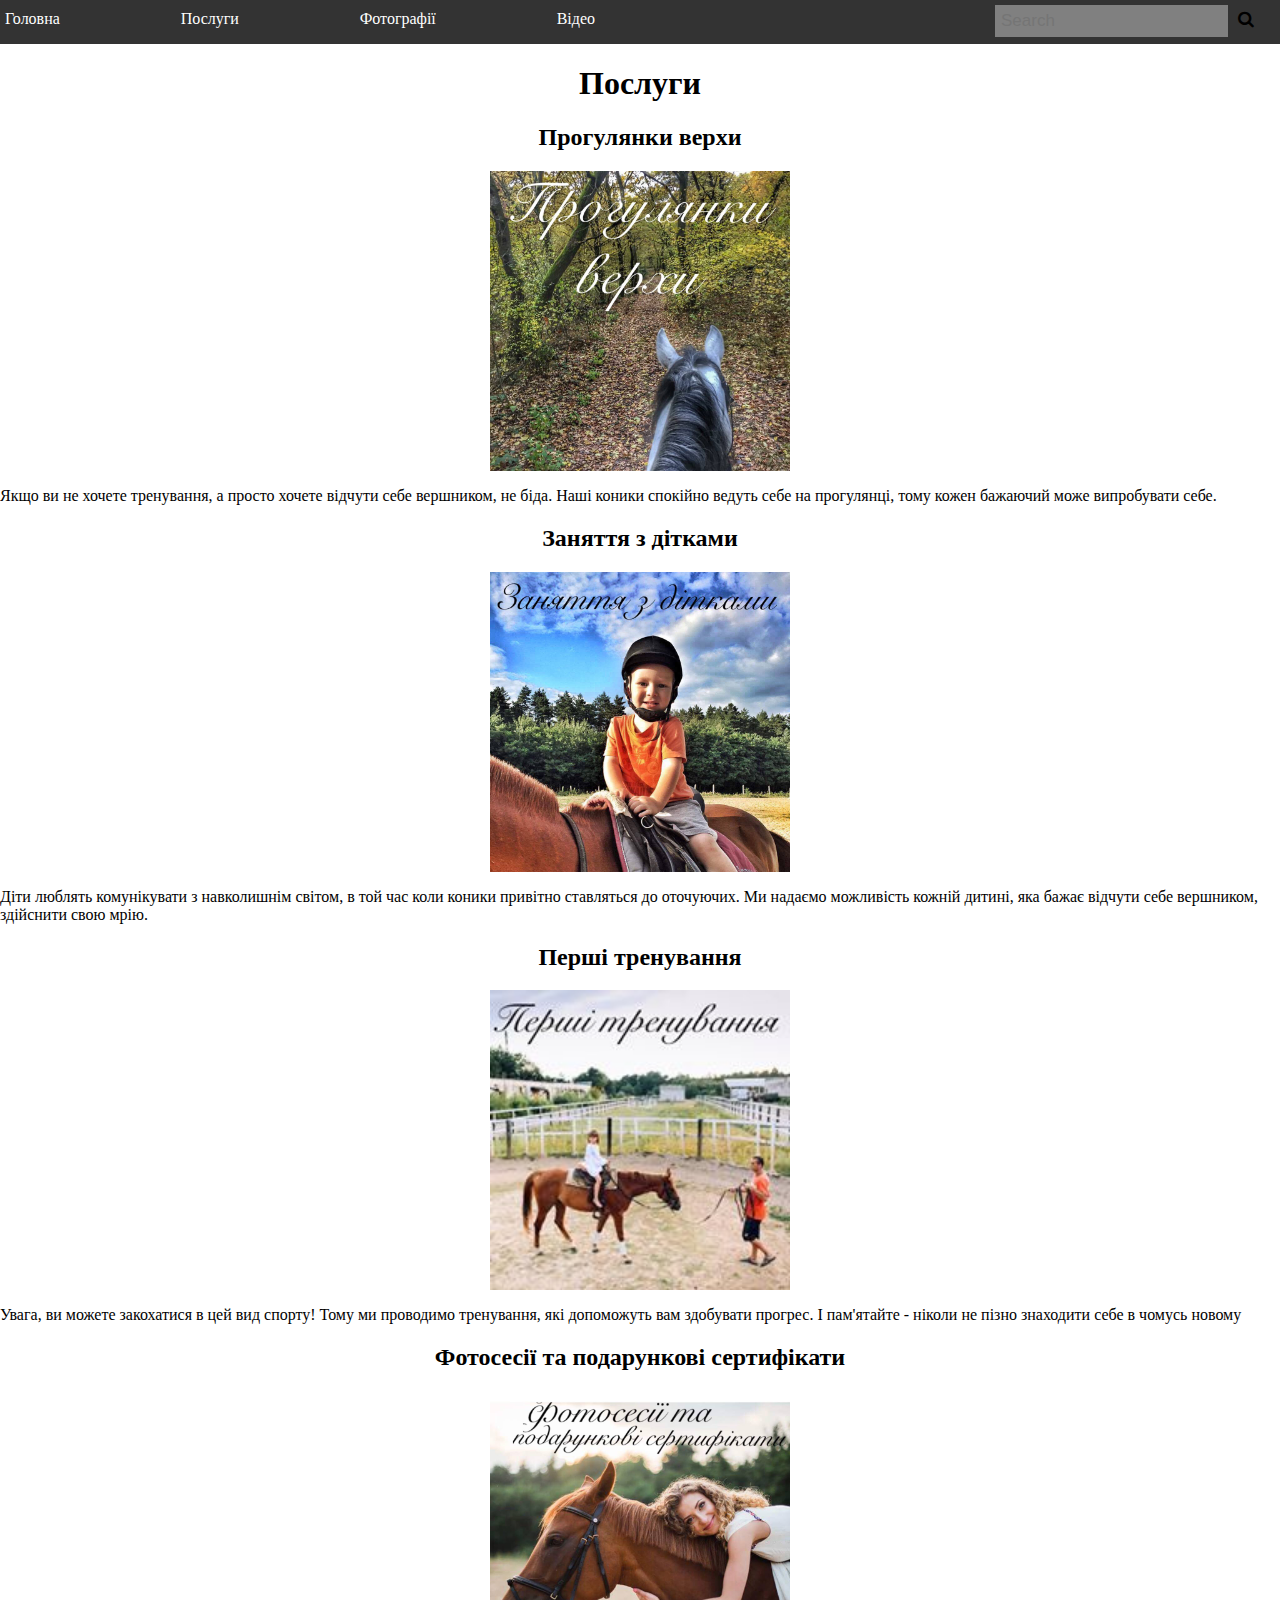
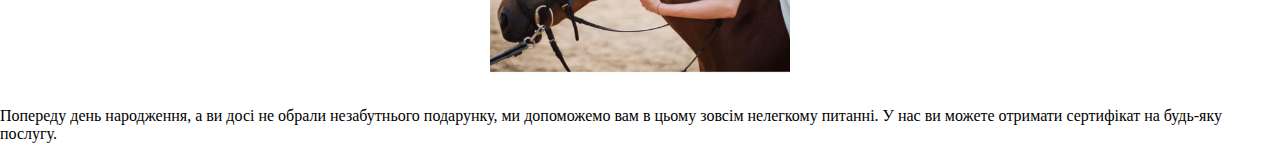
<file: services.html>
<!DOCTYPE html>
<html lang="uk">
<head>
    <meta charset="UTF-8">
    <meta name="viewport" content="width=device-width, initial-scale=1.0">
    <meta http-equiv="X-UA-Compatible" content="ie=edge">
    <title>Послуги - Західно-Український кінний двір</title>
    <link rel="stylesheet" href="css/services.css">
    <link rel="stylesheet" href="https://cdnjs.cloudflare.com/ajax/libs/font-awesome/4.7.0/css/font-awesome.min.css">
</head>
<body>
    <header>
        <div class="width">
            <div class="menu">
                <ul>
                    <li><a href="index.html">Головна</a></li>
                    <li><a href="services.html">Послуги</a></li>
                    <li><a>Фотографії</a></li>
                    <li><a>Відео</a></li>
                </ul>
            </div>
            <div class="topnav">
                <div class="search-container">
                    <form action="/action_page.php">
                        <input type="text" placeholder="Search" name="search">
                        <button type="submit"><i class="fa fa-search"></i></button>
                    </form>
                </div>
            </div>
        </div>
    </header>
    <div class="head">
        <h1>Послуги</h1>
            <h2>Прогулянки верхи</h2>
                <div class="walks">
                    <img src="img/walks.jpg" alt="Вуха коника на прогулянці">
                </div>
                <p>Якщо ви не хочете тренування, а просто хочете відчути себе вершником, не біда.
                Наші коники спокійно ведуть себе на прогулянці, тому кожен бажаючий може випробувати себе.</p>
            <h2>Заняття з дітками</h2>
                <div class="lessons">
                    <img src="img/lessonswithchildrens.jpg" alt="Заняття з дітками">
                </div>
                <p>Діти люблять комунікувати з навколишнім світом,
                в той час коли коники привітно ставляться до оточуючих.
                Ми надаємо можливість кожній дитині, яка бажає відчути себе вершником, здійснити свою мрію.</p>
            <h2>Перші тренування</h2>
                <div class="firstlessons">
                    <img src="img/firstlessons.jpg" alt="Перші тренування">
                </div>
                <p>Увага, ви можете закохатися в цей вид спорту! Тому ми проводимо тренування,
                які допоможуть вам здобувати прогрес. І пам'ятайте - ніколи не пізно знаходити себе в чомусь новому</p>
            <h2>Фотосесії та подарункові сертифікати</h2>
                <div class="photo">
                    <img src="img/photosessions.jpg" alt="Фотосесії">
                </div>
                    <p>Попереду день народження, а ви досі не обрали незабутнього подарунку,
                    ми допоможемо вам в цьому зовсім нелегкому питанні.
                    У нас ви можете отримати сертифікат на будь-яку послугу.
            
        </p>
    </div>
</body>
</html>
</file>
<file: css/services.css>
html,body { margin: 0; margin-top: 0px;padding: 0; border: 0;outline: 0;}

body {
    margin: auto;
}

header {
    background-color: #333333;
}

header .menu {
    justify-content: space-between;
}

header .menu ul {
    display: flex;
    padding: 0;
    list-style-type: none;
    justify-content: space-between;
    margin-top: 0;
    padding-top: 10px;
}

header .menu ul li a {
    color: white;
    text-decoration: none;
    padding: 5px;
}

header .menu ul li a:hover {
    background-color: grey;
}

.topnav {
    overflow: hidden;
    background-color: #333333;
}

.topnav .search-container {
    float: right;
    padding-top: 5px;
}

.topnav input[type=text] {
    padding: 6px;
    margin-top: 0px;
    font-size: 17px;
    border: none;
    background-color: grey;
}

.topnav .search-container button {
    float: right;
    padding: 6px 10px;
    margin-top: 0px;
    margin-right: 16px;
    background: #333333;
    font-size: 17px;
    border: none;
    cursor: pointer;
    padding-top: 5px;
}

.topnav .search-container button:hover {
    background: #ccc;
}

@media (min-width: 561px) {
    header .menu {
        justify-content: space-betwen;
    }

    header .menu .topnav {
        flex: 1;
    }
    
    header {
    display: flex;
    justify-content: space-between;
  }
}

@media (min-width: 900px) {
    header .width{
        width: 2000px;
        margin: auto;
        display: flex;
        justify-content: space-between;
    }
    
    header .menu {
        width: 600px;
    }
    footer .width{
        width: 2000px;
        margin: auto;
    }
}

@media (min-width: 500px) {
  footer .width {
    display: flex;
  }
  
  footer .width .contacts {
    flex: 1;
    margin-top: 15px;
    min-width: 200px;
  }
  
  footer .width .sources {
    flex: 1;
    justify-content: space-around;
    margin-top: 30px;
    margin-left: 50%;
    display: flex;
  }
}

.head h1 {
    text-align: center;
}

.head h2 {
    text-align: center;
}

.head .lessons img {
    width: 300px;
}

.head .lessons {
    justify-content: center;
    align-items: center;
    display: flex;
}

.head .firstlessons img {
    width: 300px;
}

.head .firstlessons {
    justify-content: center;
    align-items: center;
    display: flex;
}

.head .photo img {
    width: 300px;
}

.head .photo {
    justify-content: center;
    align-items: center;
    display: flex;
}

.head .walks img {
    width: 300px;
}

.head .walks {
    justify-content: center;
    align-items: center;
    display: flex;
}
</file>
